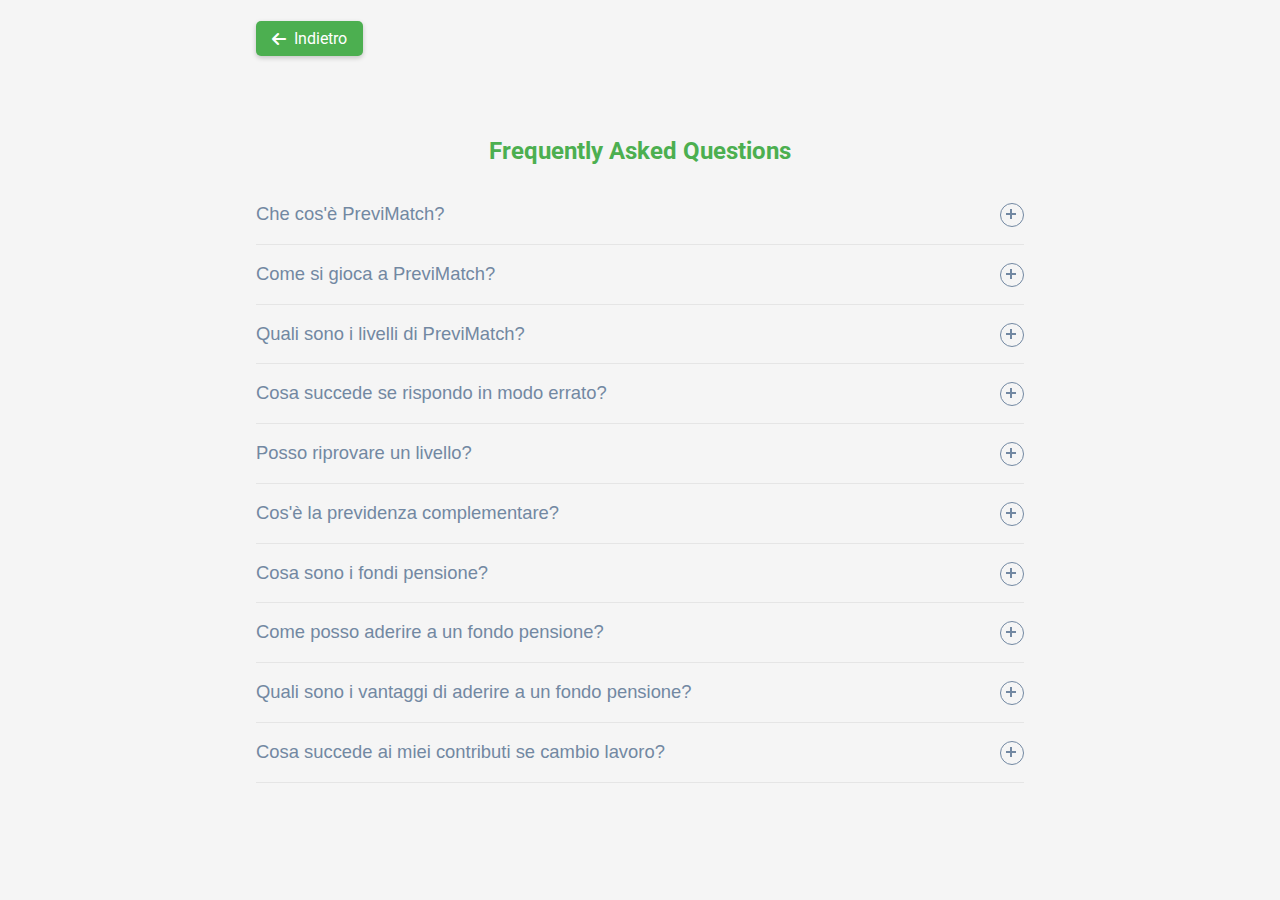
<file: faq.html>
<!DOCTYPE html>
<html lang="it">
<head>
<meta charset="UTF-8">
<meta name="viewport" content="width=device-width, initial-scale=1.0">
<title>FAQ - PreviMatch</title>
<link rel="stylesheet" href="faq.css">
<link href="https://fonts.googleapis.com/css2?family=Roboto:wght@400;700&family=Noto+Sans+JP:wght@700&display=swap" rel="stylesheet">
<link rel="stylesheet" href="https://cdnjs.cloudflare.com/ajax/libs/font-awesome/6.5.1/css/all.min.css">
</head>
<body>
  <div class="container">
    <button id="back-button"><i class="fas fa-arrow-left"></i> Indietro</button>
    <h2>Frequently Asked Questions</h2>
    <div class="accordion" id="faq-container">
      <!-- Le FAQ saranno caricate dinamicamente qui -->
    </div>
  </div>
  <script src="faq.js"></script>
</body>
</html>
</file>
<file: faq.css>
@import url('https://fonts.googleapis.com/css2?family=Roboto:wght@400;700&family=Noto+Sans+JP:wght@700&display=swap');

body, html {
  margin: 0;
  padding: 0;
  font-family: 'Roboto', sans-serif;
  background-color: #f5f5f5;
  color: #4d5974;
  display: flex;
  justify-content: center;
  align-items: center;
  height: 100%;
  overflow-y: auto; /* Permette lo scrolling verticale */
}

.container {
  margin: 0 auto;
  padding: 4rem;
  width: 100%;
  max-width: 48rem;
  position: relative; /* Per posizionare il bottone "Back" */
}

#back-button {
  position: absolute;
  top: -2rem;
  /*left: 1rem; */
  background-color: #4CAF50; /* Verde cetriolo */
  color: #fff;
  border: none;
  padding: 0.5rem 1rem;
  font-size: 1rem;
  font-family: 'Roboto', sans-serif;
  cursor: pointer;
  border-radius: 5px;
  box-shadow: 0 2px 5px rgba(0, 0, 0, 0.2);
  transition: background-color 0.3s ease;
  display: flex;
  align-items: center;
}

#back-button i {
  margin-right: 0.5rem; /* Spazio tra l'icona e il testo */
}

#back-button:hover {
  background-color: #388E3C; /* Verde più scuro per l'hover */
}

h2 {
  text-align: center;
  color: #4CAF50; /* Verde cetriolo */
}

.accordion {
  .accordion-item {
    border-bottom: 1px solid #e5e5e5;
    button[aria-expanded='true'] {
      border-bottom: 1px solid #4CAF50;
    }
  }
  button {
    position: relative;
    display: block;
    text-align: left;
    width: 100%;
    padding: 1em 0;
    color: #7288a2;
    font-size: 1.15rem;
    font-weight: 400;
    border: none;
    background: none;
    outline: none;
    &:hover, &:focus {
      cursor: pointer;
      color: #4CAF50;
      &::after {
        cursor: pointer;
        color: #4CAF50;
        border: 1px solid #4CAF50;
      }
    }
    .accordion-title {
      padding: 1em 1.5em 1em 0;
    }
    .icon {
      display: inline-block;
      position: absolute;
      top: 18px;
      right: 0;
      width: 22px;
      height: 22px;
      border: 1px solid;
      border-radius: 22px;
      &::before {
        display: block;
        position: absolute;
        content: '';
        top: 9px;
        left: 5px;
        width: 10px;
        height: 2px;
        background: currentColor;
      }
      &::after {
        display: block;
        position: absolute;
        content: '';
        top: 5px;
        left: 9px;
        width: 2px;
        height: 10px;
        background: currentColor;
      }
    }
  }
  button[aria-expanded='true'] {
    color: #4CAF50;
    .icon {
      &::after {
        width: 0;
      }
    }
    + .accordion-content {
      opacity: 1;
      max-height: 9em;
      transition: all 200ms linear;
      will-change: opacity, max-height;
    }
  }
  .accordion-content {
    opacity: 0;
    max-height: 0;
    overflow: hidden;
    transition: opacity 200ms linear, max-height 200ms linear;
    will-change: opacity, max-height;
    p {
      font-size: 1rem;
      font-weight: 300;
      margin: 2em 0;
    }
  }
}

/* Media Queries for responsiveness */
@media (max-width: 768px) {
  .container {
    padding: 2rem;
  }
  button {
    font-size: 1rem;
  }
  .accordion-content p {
    font-size: 0.9rem;
  }
}

@media (max-width: 480px) {
  .container {
    padding: 1rem;
  }
  button {
    font-size: 0.9rem;
  }
  .accordion-content p {
    font-size: 0.8rem;
  }
}
</file>
